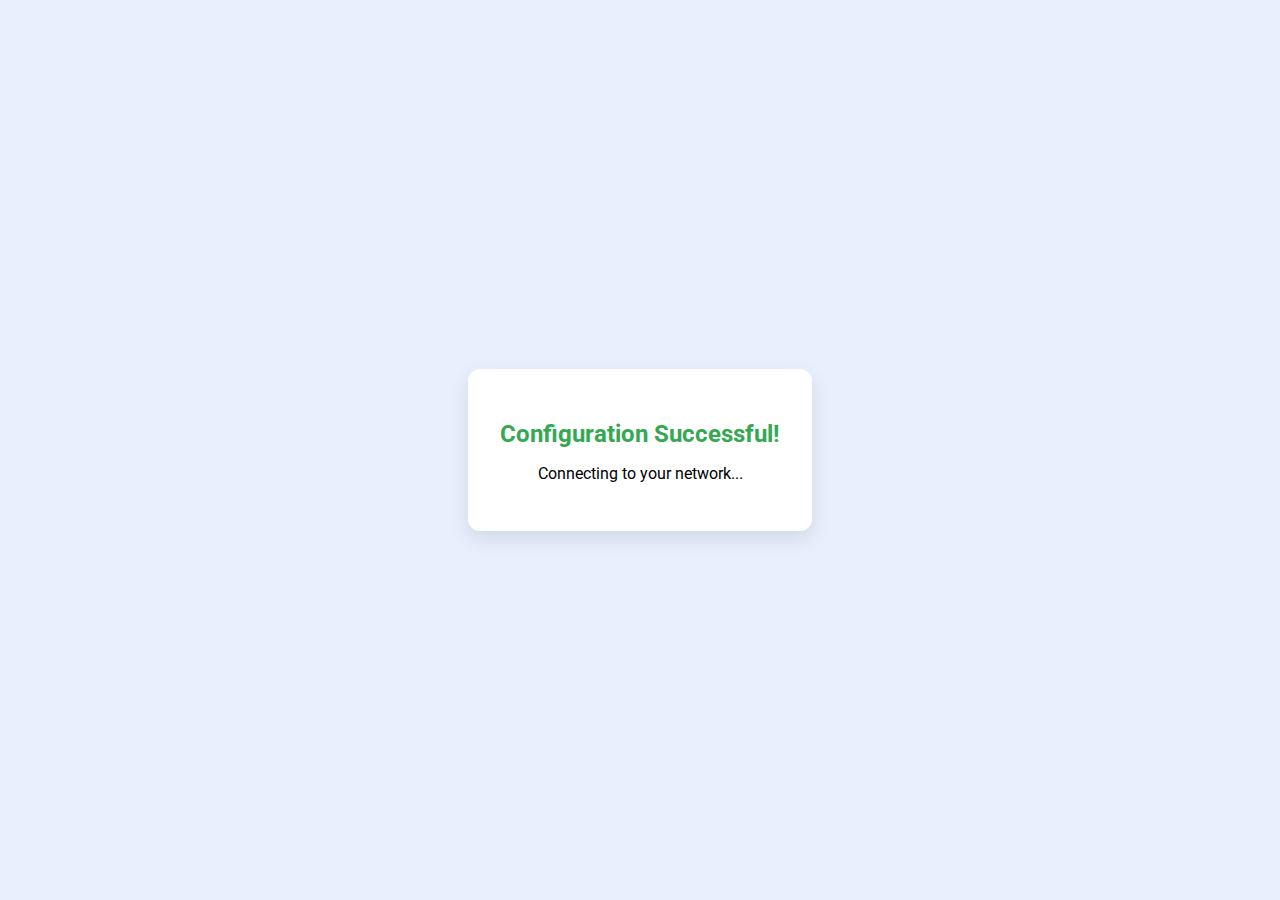
<file: recipes/templates/recipes/configured.html>
<!DOCTYPE html>
<html>
<head>
  <meta charset="utf-8">
  <title>Configuration Successful</title>
  <link href="https://fonts.googleapis.com/css?family=Roboto:400,500" rel="stylesheet">
  <style>
    /* Clean confirmation card with a pleasant animation */
    body {
      margin: 0;
      height: 100vh;
      background: #e8f0fe;
      display: flex;
      align-items: center;
      justify-content: center;
      font-family: 'Roboto', sans-serif;
    }
    .message {
      text-align: center;
      background: #fff;
      padding: 2rem;
      border-radius: 12px;
      box-shadow: 0 8px 20px rgba(0,0,0,0.1);
      animation: fadeIn 1s ease-out;
    }
    .message h2 {
      color: #34A853;
      margin-bottom: 1rem;
    }
    @keyframes fadeIn {
      from { opacity: 0; transform: translateY(-20px); }
      to { opacity: 1; transform: translateY(0); }
    }
  </style>
  <script>
    // Redirect back to the main page after a brief pause
    setTimeout(function() {
      window.location.href = '/';
    }, 3000);
  </script>
</head>
<body>
  <div class="message">
    <h2>Configuration Successful!</h2>
    <p>Connecting to your network...</p>
  </div>
</body>
</html>
</file>
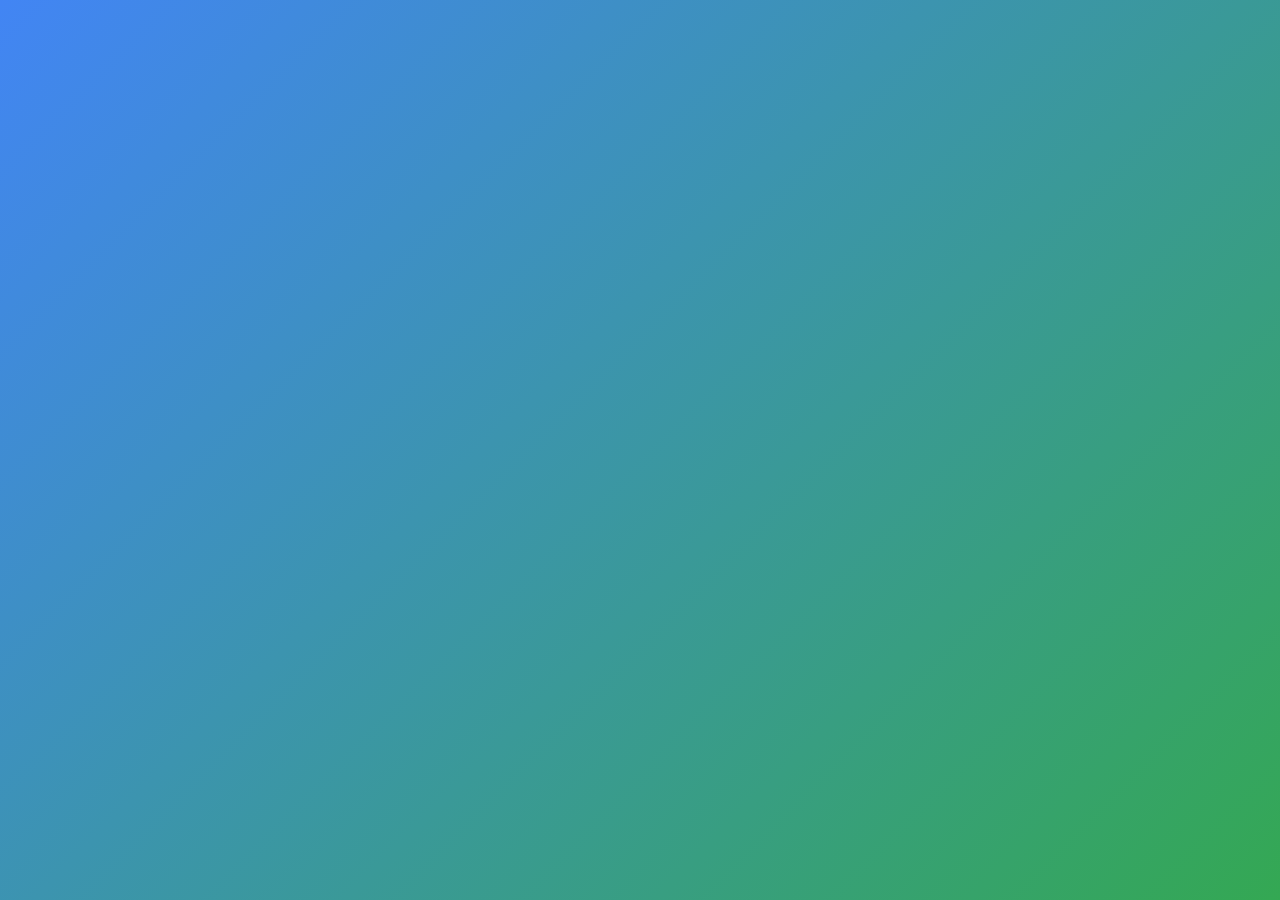
<file: recipes/templates/recipes/splash.html>
<!DOCTYPE html>
<html>
<head>
  <meta charset="utf-8">
  <title>Splash</title>
  <link href="https://fonts.googleapis.com/css?family=Roboto+Slab:700|Roboto:400" rel="stylesheet">
  <style>
    body {
      margin: 0;
      height: 100vh;
      background: linear-gradient(135deg, #4285F4, #34A853);
      display: flex;
      align-items: center;
      justify-content: center;
      font-family: 'Roboto Slab', serif;
      color: #fff;
      overflow: hidden;
    }
    h1 {
      font-size: 4rem;
      opacity: 0;
      transform: translateY(-20px);
      animation: fadeInSlideDown 1.5s forwards;
    }
    @keyframes fadeInSlideDown {
      to {
        opacity: 1;
        transform: translateY(0);
      }
    }
  </style>
  <script>
    // After 4 seconds, check connectivity and redirect.
    setTimeout(function() {
      // Create an image object to test connectivity.
      var img = new Image();
      // Append a timestamp to avoid caching.
      img.src = "https://clients3.google.com/generate_204?" + new Date().getTime();
      img.onload = function() {
        // If the image loads, assume we have internet and go to home page.
        window.location.href = '/';
      };
      img.onerror = function() {
        // If the image fails, assume no connectivity and redirect to WiFi setup.
        window.location.href = '/'; //I just gave up on the wifi
      };
      // Alternatively, you could use navigator.onLine as a rough check:
      // if (navigator.onLine) {
      //    window.location.href = '/';
      // } else {
      //    window.location.href = '/wifi/';
      // }
    }, 4000);
  </script>
</head>
<body>
  <h1>Hello</h1>
</body>
</html>
</file>
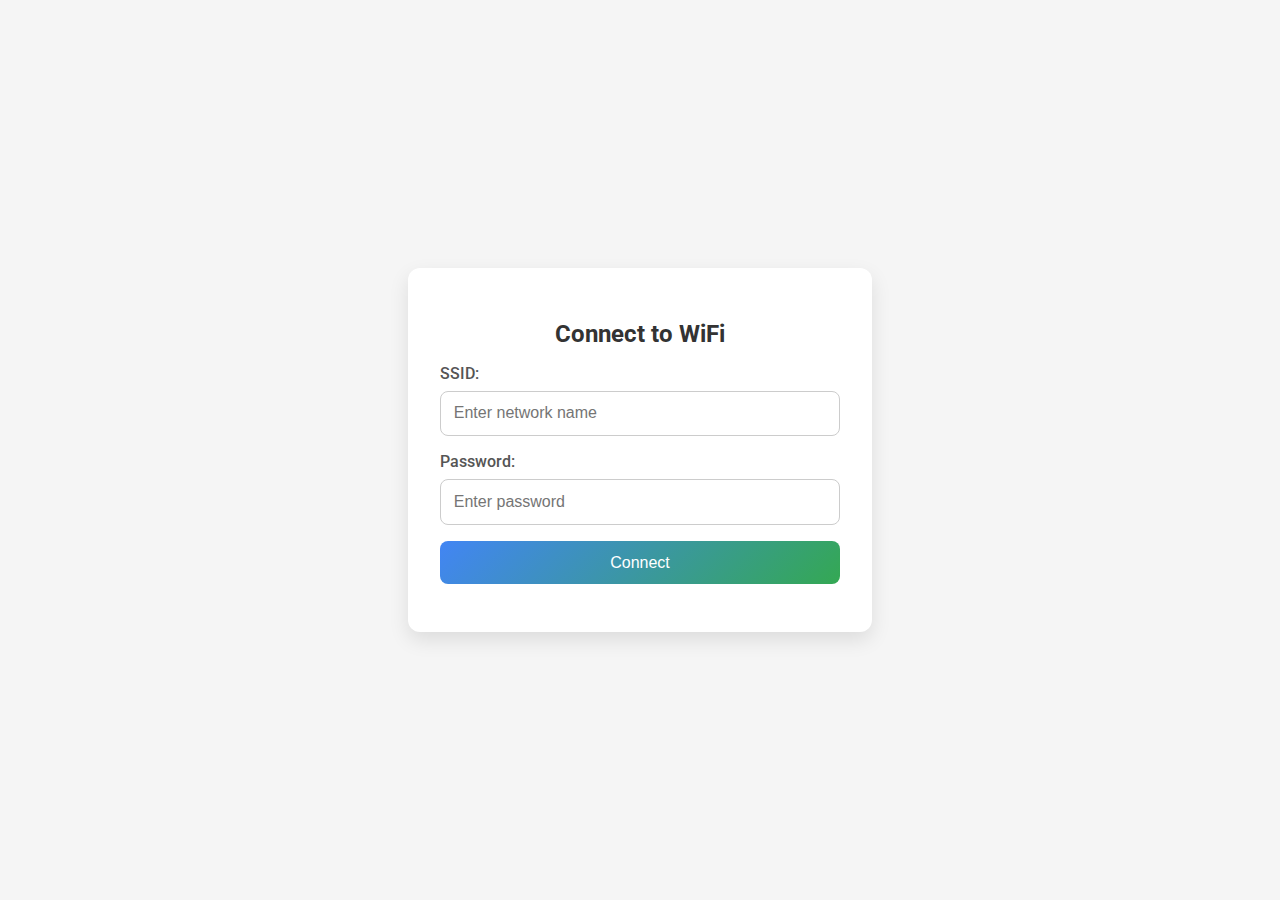
<file: recipes/templates/recipes/wifi_setup.html>
<!DOCTYPE html>
<html lang="en" style="background-color: #f1f1f1;">
<head>
  <meta charset="UTF-8">
  <title>WiFi Setup</title>
  <link href="https://fonts.googleapis.com/css?family=Roboto:400,500" rel="stylesheet">
  <style>
    /* Form Styles */
    body {
      margin: 0;
      height: 100vh;
      background: #f5f5f5;
      font-family: 'Roboto', sans-serif;
      display: flex;
      justify-content: center;
      align-items: center;
    }
    .container {
      background: #fff;
      padding: 2rem;
      border-radius: 12px;
      box-shadow: 0 8px 20px rgba(0,0,0,0.1);
      max-width: 400px;
      width: 90%;
      animation: fadeIn 0.8s ease-out;
    }
    @keyframes fadeIn {
      from { opacity: 0; transform: scale(0.95); }
      to { opacity: 1; transform: scale(1); }
    }
    h2 {
      text-align: center;
      margin-bottom: 1rem;
      color: #333;
    }
    form {
      display: flex;
      flex-direction: column;
    }
    label {
      margin-bottom: 0.5rem;
      font-weight: 500;
      color: #555;
    }
    input, button {
      padding: 0.8rem;
      margin-bottom: 1rem;
      border: 1px solid #ccc;
      border-radius: 8px;
      font-size: 1rem;
      width: 100%;
      box-sizing: border-box;
    }
    input:focus {
      outline: none;
      border-color: #4285F4;
    }
    button {
      background: linear-gradient(135deg, #4285F4, #34A853);
      color: #fff;
      border: none;
      cursor: pointer;
      transition: background 0.3s;
    }
    button:hover {
      background: linear-gradient(135deg, #34A853, #4285F4);
    }
    .error {
      color: #d9534f;
      text-align: center;
      margin-bottom: 1rem;
    }
    .message {
      color: #28a745;
      text-align: center;
      margin-bottom: 1rem;
    }
    /* On-Screen Keyboard CSS */
    .onscreen-keyboard {
      position: fixed;
      bottom: 10px;
      left: 50%;
      transform: translateX(-50%);
      background: #000;
      padding: 10px;
      border-radius: 8px;
      box-shadow: 0 2px 6px rgba(0,0,0,0.7);
      z-index: 10000;
      max-width: 600px;
      width: 90%;
      display: none;
    }
    .keyboard-row {
      display: flex;
      justify-content: center;
      margin: 4px 0;
    }
    .key {
      background: #888;
      color: #fff;
      border: none;
      margin: 2px;
      padding: 8px 12px;
      border-radius: 4px;
      font-size: 16px;
      cursor: pointer;
      transition: background 0.2s;
    }
    .key:hover {
      background: #aaa;
    }
    .key-large {
      flex: 1;
      margin: 2px;
      padding: 8px;
      border-radius: 4px;
      font-size: 16px;
    }
    .shift-active {
      background: #007BFF;
    }
  </style>
</head>
<body>
  <div class="container">
    <h2>Connect to WiFi</h2>
    <form method="post">
      <label for="ssid">SSID:</label>
      <input type="text" id="ssid" name="ssid" placeholder="Enter network name" required>

      <label for="password">Password:</label>
      <input type="password" id="password" name="password" placeholder="Enter password" required>

      <button type="submit">Connect</button>
    </form>
  </div>

  <!-- On-Screen Keyboard -->
  <div id="onscreen-keyboard" class="onscreen-keyboard">
    <!-- Alphabet Panel -->
    <div id="alphabet-panel">
      <div class="keyboard-row">
        <button class="key">q</button>
        <button class="key">w</button>
        <button class="key">e</button>
        <button class="key">r</button>
        <button class="key">t</button>
        <button class="key">y</button>
        <button class="key">u</button>
        <button class="key">i</button>
        <button class="key">o</button>
        <button class="key">p</button>
      </div>
      <div class="keyboard-row">
        <button class="key">a</button>
        <button class="key">s</button>
        <button class="key">d</button>
        <button class="key">f</button>
        <button class="key">g</button>
        <button class="key">h</button>
        <button class="key">j</button>
        <button class="key">k</button>
        <button class="key">l</button>
      </div>
      <div class="keyboard-row">
        <button class="key shift-btn">Shift</button>
        <button class="key">z</button>
        <button class="key">x</button>
        <button class="key">c</button>
        <button class="key">v</button>
        <button class="key">b</button>
        <button class="key">n</button>
        <button class="key">m</button>
        <button class="key" data-key="backspace">Backspace</button>
      </div>
      <div class="keyboard-row">
        <button class="key key-large" data-key="space">Space</button>
        <button class="key key-large" id="toggle-symbols-btn">Symbols</button>
        <button class="key key-large" data-key="hide keyboard">Hide Keyboard</button>
      </div>
    </div>
    <!-- Symbols Panel -->
    <div id="symbols-panel" style="display: none;">
      <div class="keyboard-row">
        <button class="key">1</button>
        <button class="key">2</button>
        <button class="key">3</button>
        <button class="key">4</button>
        <button class="key">5</button>
        <button class="key">6</button>
        <button class="key">7</button>
        <button class="key">8</button>
        <button class="key">9</button>
        <button class="key">0</button>
      </div>
      <div class="keyboard-row">
        <button class="key">-</button>
        <button class="key">=</button>
        <button class="key">[</button>
        <button class="key">]</button>
        <button class="key">\</button>
        <button class="key">;</button>
        <button class="key">'</button>
        <button class="key">,</button>
        <button class="key">.</button>
        <button class="key">/</button>
        <button class="key">*</button>
        <button class="key">+</button>
      </div>
      <div class="keyboard-row">
        <button class="key">~</button>
        <button class="key">!</button>
        <button class="key">@</button>
        <button class="key">#</button>
        <button class="key">$</button>
        <button class="key">%</button>
        <button class="key">^</button>
        <button class="key">&</button>
        <button class="key">*</button>
        <button class="key">(</button>
        <button class="key">)</button>
      </div>
      <div class="keyboard-row">
        <button class="key">_</button>
        <button class="key">+</button>
        <button class="key">{</button>
        <button class="key">}</button>
        <button class="key">|</button>
        <button class="key">:</button>
        <button class="key">"</button>
        <button class="key"><</button>
        <button class="key">></button>
        <button class="key">?</button>
      </div>
      <div class="keyboard-row">
        <button class="key" id="toggle-alphabet-btn">ABC</button>
        <button class="key key-large" data-key="hide keyboard">Hide Keyboard</button>
      </div>
    </div>
  </div>

  <script>
    document.addEventListener('DOMContentLoaded', function() {
      var currentField = null;
      const ssidField = document.getElementById("ssid");
      const passwordField = document.getElementById("password");

      // Prevent keys from gaining focus
      document.querySelectorAll('.key').forEach(key => {
        key.tabIndex = -1;
      });

      // Show keyboard and set current field on focus
      ssidField.addEventListener("focus", function() {
        currentField = this;
        document.getElementById("onscreen-keyboard").style.display = "block";
      });
      passwordField.addEventListener("focus", function() {
        currentField = this;
        document.getElementById("onscreen-keyboard").style.display = "block";
      });

      // Hide keyboard if clicking outside inputs and keyboard
      document.addEventListener("click", function(e) {
        const keyboard = document.getElementById("onscreen-keyboard");
        if (keyboard && !keyboard.contains(e.target) &&
            e.target !== ssidField && e.target !== passwordField) {
          keyboard.style.display = "none";
        }
      });

      // Alphabet panel keys
      let isShiftActive = false;
      const shiftBtn = document.querySelector('.shift-btn');
      const alphabetKeys = document.querySelectorAll('#alphabet-panel .key');
      alphabetKeys.forEach((btn) => {
        btn.addEventListener('click', function(e) {
          // Prevent toggle buttons from typing text
          if(this.id === "toggle-symbols-btn") return;
          let activeField = currentField || ssidField; // Use currentField with fallback
          const key = this.getAttribute('data-key') || this.innerText;
          if (key.toLowerCase() === "hide keyboard") {
            document.getElementById("onscreen-keyboard").style.display = "none";
            return;
          }
          if (key.toLowerCase() === "backspace") {
            activeField.value = activeField.value.slice(0, -1);
            activeField.focus();
            return;
          }
          if (key.toLowerCase() === "space") {
            activeField.value += " ";
            activeField.focus();
            return;
          }
          if (this.classList.contains("shift-btn")) {
            isShiftActive = !isShiftActive;
            toggleShiftMode(isShiftActive);
            return;
          }
          activeField.value += key;
          activeField.focus();
          if (isShiftActive && this !== shiftBtn) {
            isShiftActive = false;
            toggleShiftMode(false);
          }
        });
      });

      function toggleShiftMode(enabled) {
        shiftBtn.classList.toggle("shift-active", enabled);
        document.querySelectorAll("#alphabet-panel .key:not([data-key])").forEach((k) => {
          k.innerText = enabled ? k.innerText.toUpperCase() : k.innerText.toLowerCase();
        });
      }

      // Symbols panel keys
      document.querySelectorAll("#symbols-panel .key").forEach(function(btn) {
        btn.addEventListener("click", function(e) {
          // Prevent the ABC toggle button from typing text
          if(this.id === "toggle-alphabet-btn") return;
          let activeField = currentField || ssidField; // Use currentField with fallback
          const key = this.getAttribute("data-key") || this.innerText;
          if (key.toLowerCase() === "hide keyboard") {
            document.getElementById("onscreen-keyboard").style.display = "none";
            return;
          }
          if (key.toLowerCase() === "backspace") {
            activeField.value = activeField.value.slice(0, -1);
            activeField.focus();
            return;
          }
          if (key.toLowerCase() === "space") {
            activeField.value += " ";
            activeField.focus();
            return;
          }
          activeField.value += key;
          activeField.focus();
        });
      });

      // Toggle panels
      document.getElementById("toggle-symbols-btn").addEventListener("click", function(e) {
        e.stopPropagation();
        document.getElementById("alphabet-panel").style.display = "none";
        document.getElementById("symbols-panel").style.display = "block";
      });
      document.getElementById("toggle-alphabet-btn").addEventListener("click", function(e) {
        e.stopPropagation();
        document.getElementById("symbols-panel").style.display = "none";
        document.getElementById("alphabet-panel").style.display = "block";
      });

      // Draggable keyboard
      (function() {
        const keyboard = document.getElementById("onscreen-keyboard");
        let isDragging = false, startX, startY, origX, origY;
        keyboard.addEventListener("mousedown", function(e) {
          if (e.target.classList.contains("key")) return;
          isDragging = true;
          startX = e.clientX;
          startY = e.clientY;
          origX = keyboard.offsetLeft;
          origY = keyboard.offsetTop;
          e.preventDefault();
        });
        document.addEventListener("mousemove", function(e) {
          if (isDragging) {
            const dx = e.clientX - startX;
            const dy = e.clientY - startY;
            keyboard.style.left = (origX + dx) + "px";
            keyboard.style.top = (origY + dy) + "px";
          }
        });
        document.addEventListener("mouseup", function() {
          isDragging = false;
        });
      })();
    });
  </script>
</body>
</html>
</file>
